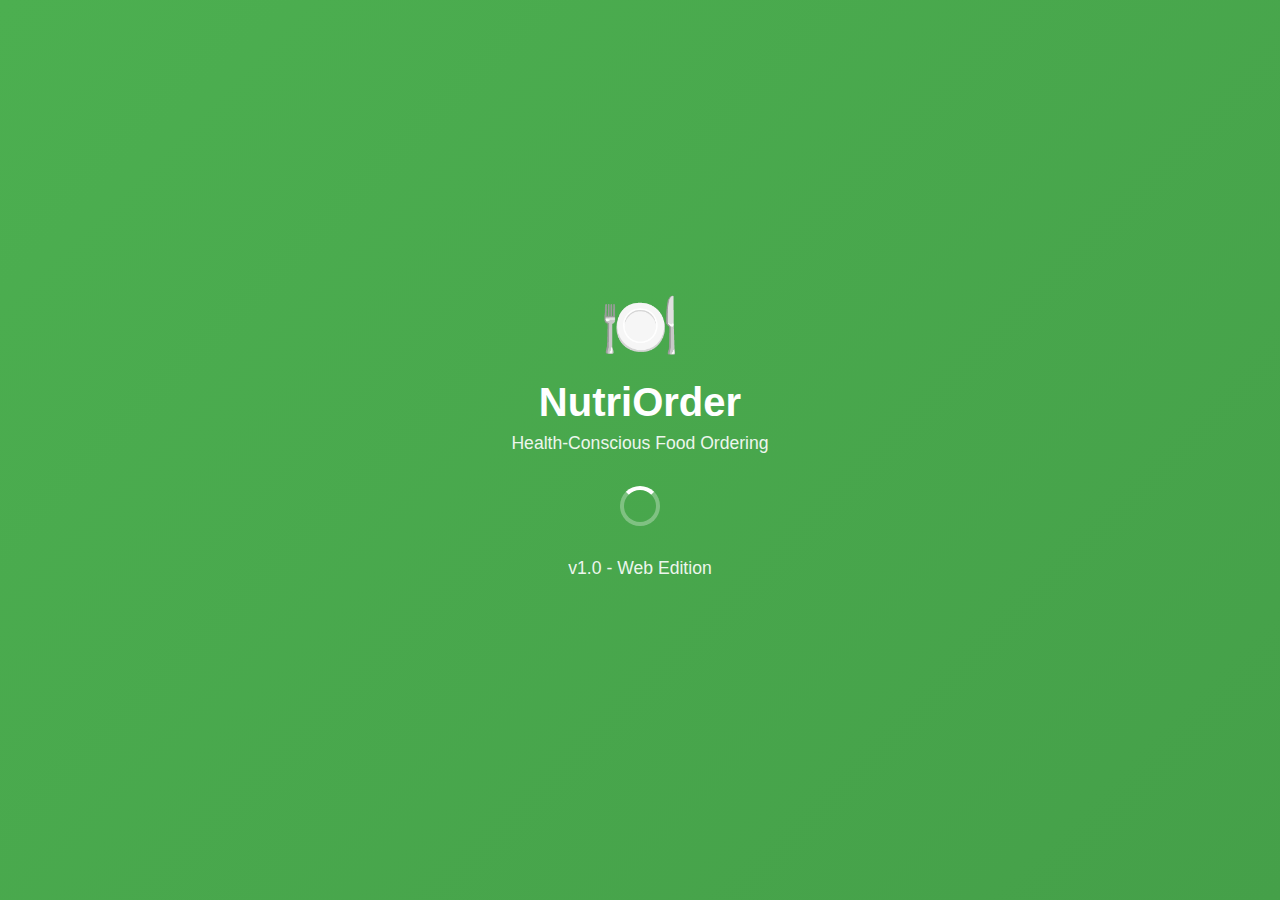
<file: appproject/simple-deploy/index.html>
<!DOCTYPE html>
<html lang="en">
<head>
    <meta charset="UTF-8">
    <meta name="viewport" content="width=device-width, initial-scale=1.0">
    <meta name="theme-color" content="#4CAF50">
    <meta name="description" content="NutriOrder - Health-Conscious Food Ordering System">
    <title>🍽️ NutriOrder - Health-Conscious Food Ordering</title>
    
    <!-- PWA Manifest -->
    <link rel="manifest" href="manifest.json">
    
    <!-- Favicon -->
    <link rel="icon" href="data:image/svg+xml,<svg xmlns=%22http://www.w3.org/2000/svg%22 viewBox=%220 0 100 100%22><text y=%22.9em%22 font-size=%2290%22>🍽️</text></svg>">
    
    <!-- CSS -->
    <link rel="stylesheet" href="./styles.css">
    
    <!-- Font Awesome for icons -->
    <link rel="stylesheet" href="https://cdnjs.cloudflare.com/ajax/libs/font-awesome/6.4.0/css/all.min.css" crossorigin="anonymous">
</head>
<body>
    <!-- Splash Screen -->
    <div id="splash-screen" class="splash-screen">
        <div class="splash-content">
            <div class="app-logo">🍽️</div>
            <h1>NutriOrder</h1>
            <p>Health-Conscious Food Ordering</p>
            <div class="loading-spinner"></div>
            <p class="version">v1.0 - Web Edition</p>
        </div>
    </div>

    <!-- Main App Container -->
    <div id="app" class="app-container" style="display: none;">
        <!-- Header -->
        <header class="app-header">
            <div class="header-content">
                <div class="app-title">
                    <span class="logo">🍽️</span>
                    <span class="title">NutriOrder</span>
                </div>
                <div class="cart-badge" id="cart-badge">
                    <i class="fas fa-shopping-cart"></i>
                    <span id="cart-count">0</span>
                </div>
            </div>
        </header>

        <!-- Navigation -->
        <nav class="bottom-nav">
            <div class="nav-item active" data-page="home">
                <i class="fas fa-home"></i>
                <span>Home</span>
            </div>
            <div class="nav-item" data-page="menu">
                <i class="fas fa-utensils"></i>
                <span>Menu</span>
            </div>
            <div class="nav-item" data-page="cart">
                <i class="fas fa-shopping-cart"></i>
                <span>Cart</span>
            </div>
            <div class="nav-item" data-page="orders">
                <i class="fas fa-receipt"></i>
                <span>Orders</span>
            </div>
        </nav>

        <!-- Pages -->
        <main class="main-content">
            <!-- Home Page -->
            <div id="home-page" class="page active">
                <div class="hero-section">
                    <h2>🥗 Welcome to NutriOrder</h2>
                    <p>Your Health-Conscious Food Ordering System</p>
                    <div class="features">
                        <div class="feature-card">
                            <i class="fas fa-heart"></i>
                            <h3>Smart Nutrition</h3>
                            <p>Track calories, protein, and nutrients</p>
                        </div>
                        <div class="feature-card">
                            <i class="fas fa-rupee-sign"></i>
                            <h3>Indian Pricing</h3>
                            <p>All prices in Indian Rupees</p>
                        </div>
                        <div class="feature-card">
                            <i class="fas fa-mobile-alt"></i>
                            <h3>Mobile Friendly</h3>
                            <p>Works perfectly on all devices</p>
                        </div>
                    </div>
                    <button class="cta-button" onclick="navigateToPage('menu')">
                        🍽️ Start Ordering
                    </button>
                </div>

                <!-- Quick Stats -->
                <div class="stats-section">
                    <div class="stat-card">
                        <div class="stat-number" id="total-items">26</div>
                        <div class="stat-label">Menu Items</div>
                    </div>
                    <div class="stat-card">
                        <div class="stat-number" id="categories">6</div>
                        <div class="stat-label">Categories</div>
                    </div>
                    <div class="stat-card">
                        <div class="stat-number" id="orders-today">0</div>
                        <div class="stat-label">Orders Today</div>
                    </div>
                </div>
            </div>

            <!-- Menu Page -->
            <div id="menu-page" class="page">
                <div class="page-header">
                    <h2>🍽️ Our Menu</h2>
                    <p>Delicious food with detailed nutrition info</p>
                </div>

                <!-- Categories -->
                <div class="categories-section">
                    <div class="categories-scroll">
                        <div class="category-chip active" data-category="all">
                            🌟 All Items
                        </div>
                        <div class="category-chip" data-category="Appetizers">
                            🥗 Appetizers
                        </div>
                        <div class="category-chip" data-category="Main Courses">
                            🍖 Main Courses
                        </div>
                        <div class="category-chip" data-category="Indian Foods">
                            🍛 Indian Foods
                        </div>
                        <div class="category-chip" data-category="Pizza">
                            🍕 Pizza
                        </div>
                        <div class="category-chip" data-category="Kebabs">
                            🍢 Kebabs
                        </div>
                        <div class="category-chip" data-category="Desserts">
                            🧁 Desserts
                        </div>
                        <div class="category-chip" data-category="Beverages">
                            🥤 Beverages
                        </div>
                    </div>
                </div>

                <!-- Menu Items -->
                <div id="menu-items" class="menu-items">
                    <!-- Items will be loaded here by JavaScript -->
                </div>
            </div>

            <!-- Cart Page -->
            <div id="cart-page" class="page">
                <div class="page-header">
                    <h2>🛒 Your Cart</h2>
                    <p>Review your order</p>
                </div>

                <div id="cart-items" class="cart-items">
                    <div class="empty-cart">
                        <i class="fas fa-shopping-cart"></i>
                        <h3>Your cart is empty</h3>
                        <p>Add some delicious items from our menu!</p>
                        <button class="cta-button" onclick="navigateToPage('menu')">
                            Browse Menu
                        </button>
                    </div>
                </div>

                <div id="cart-summary" class="cart-summary" style="display: none;">
                    <div class="nutrition-summary">
                        <h3>🥗 Nutrition Summary</h3>
                        <div class="nutrition-grid">
                            <div class="nutrition-item">
                                <span class="nutrition-label">Calories</span>
                                <span id="total-calories">0</span>
                            </div>
                            <div class="nutrition-item">
                                <span class="nutrition-label">Protein</span>
                                <span id="total-protein">0g</span>
                            </div>
                            <div class="nutrition-item">
                                <span class="nutrition-label">Fat</span>
                                <span id="total-fat">0g</span>
                            </div>
                            <div class="nutrition-item">
                                <span class="nutrition-label">Carbs</span>
                                <span id="total-carbs">0g</span>
                            </div>
                        </div>
                    </div>
                    
                    <div class="order-total">
                        <div class="total-row">
                            <span>Total Amount:</span>
                            <span class="total-amount">Rs<span id="cart-total">0.00</span></span>
                        </div>
                    </div>

                    <div class="checkout-section">
                        <input type="text" id="customer-name" placeholder="Enter your name" class="customer-input">
                        <button class="checkout-button" onclick="submitOrder()">
                            ✅ Place Order
                        </button>
                    </div>
                </div>
            </div>

            <!-- Orders Page -->
            <div id="orders-page" class="page">
                <div class="page-header">
                    <h2>📋 Order History</h2>
                    <p>Your previous orders</p>
                </div>

                <div id="orders-list" class="orders-list">
                    <div class="empty-orders">
                        <i class="fas fa-receipt"></i>
                        <h3>No orders yet</h3>
                        <p>Your order history will appear here</p>
                    </div>
                </div>
            </div>
        </main>
    </div>

    <!-- Item Details Modal -->
    <div id="item-modal" class="modal">
        <div class="modal-content">
            <div class="modal-header">
                <h3 id="modal-item-name"></h3>
                <span class="close" onclick="closeModal()">&times;</span>
            </div>
            <div class="modal-body">
                <p id="modal-item-description"></p>
                <div class="modal-price">Rs<span id="modal-item-price"></span></div>
                <div class="modal-nutrition">
                    <h4>🥗 Nutritional Information</h4>
                    <div class="nutrition-details" id="modal-nutrition-details"></div>
                </div>
                <div class="quantity-selector">
                    <label>Quantity:</label>
                    <div class="quantity-controls">
                        <button onclick="changeQuantity(-1)">-</button>
                        <span id="selected-quantity">1</span>
                        <button onclick="changeQuantity(1)">+</button>
                    </div>
                </div>
            </div>
            <div class="modal-footer">
                <button class="add-to-cart-button" onclick="addToCart()">
                    🛒 Add to Cart
                </button>
            </div>
        </div>
    </div>

    <!-- Toast Notifications -->
    <div id="toast-container" class="toast-container"></div>

    <!-- JavaScript -->
    <script src="./app.js"></script>
</body>
</html>
</file>
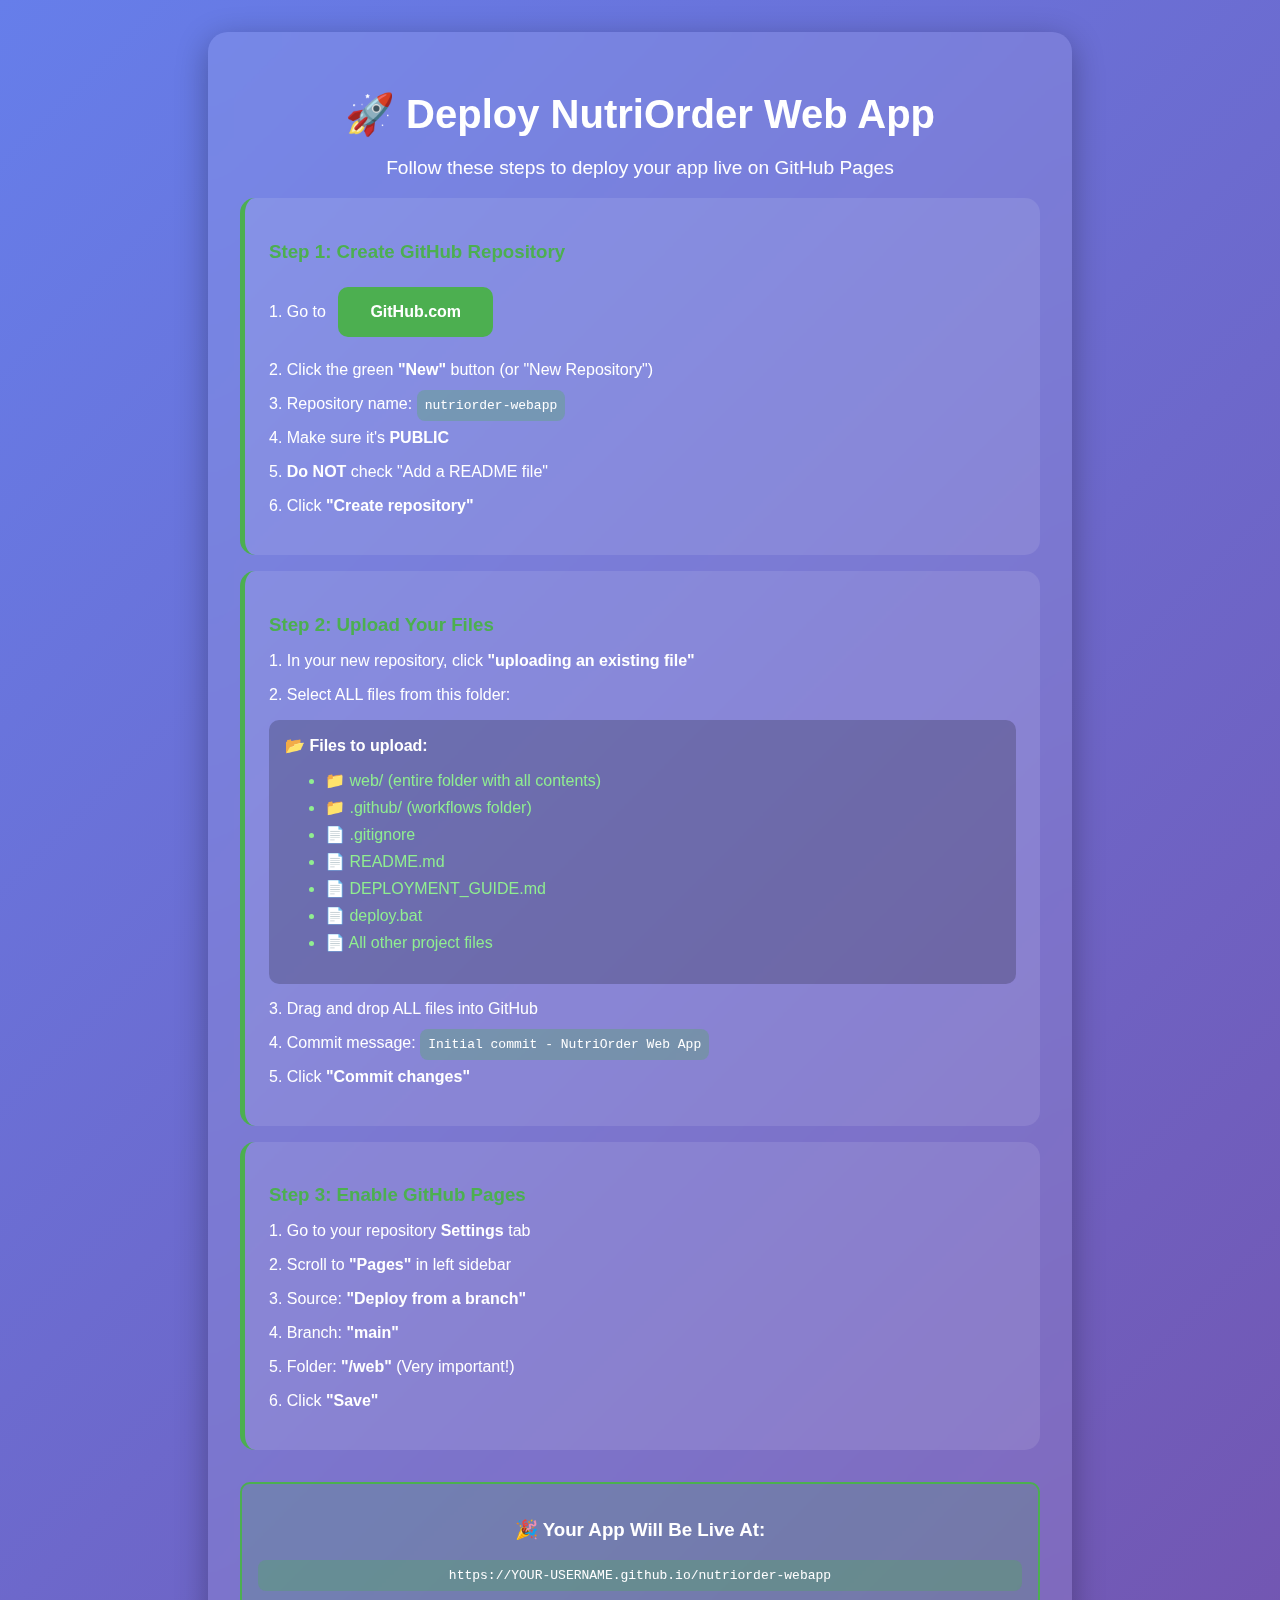
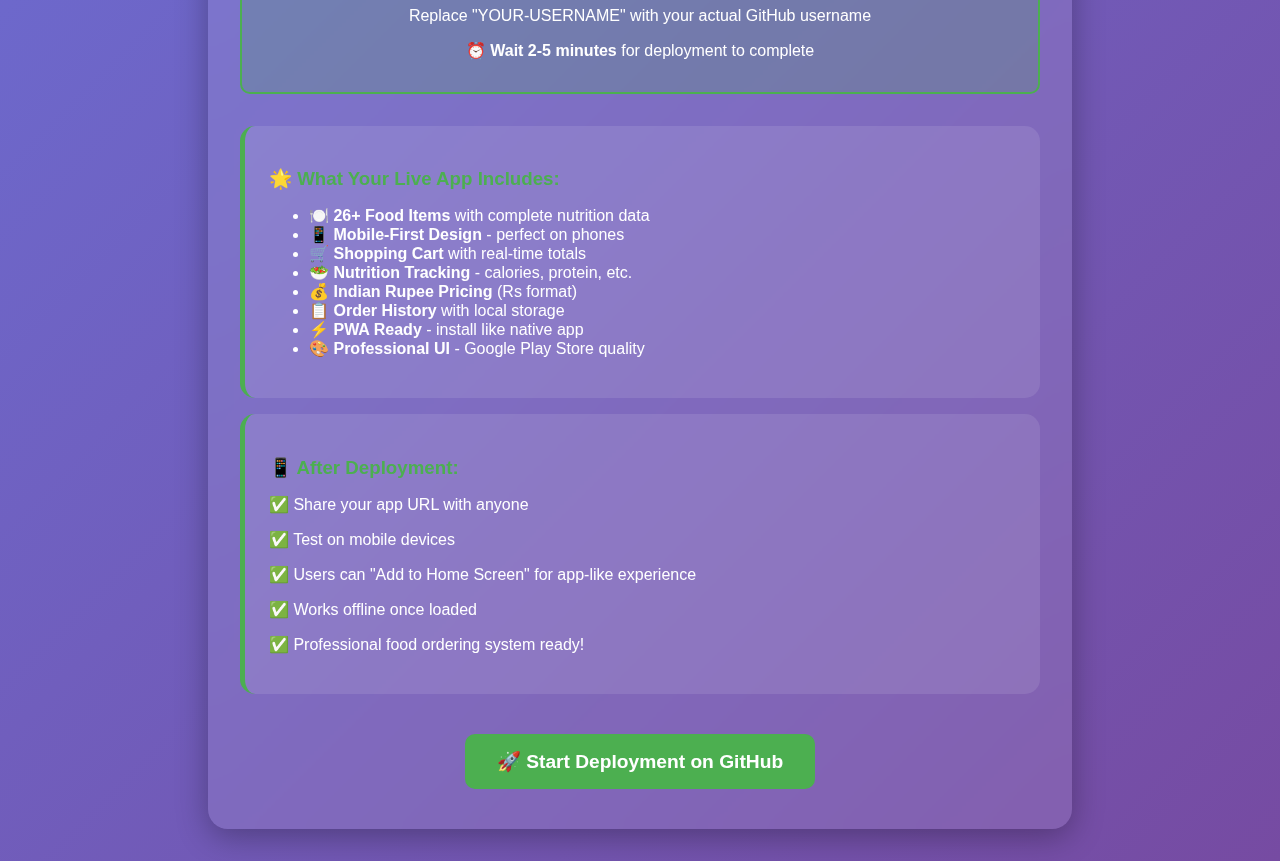
<file: appproject/DEPLOY_INSTRUCTIONS.html>
<!DOCTYPE html>
<html lang="en">
<head>
    <meta charset="UTF-8">
    <meta name="viewport" content="width=device-width, initial-scale=1.0">
    <title>🚀 Deploy NutriOrder to GitHub</title>
    <style>
        body {
            font-family: -apple-system, BlinkMacSystemFont, 'Segoe UI', Roboto, sans-serif;
            background: linear-gradient(135deg, #667eea 0%, #764ba2 100%);
            min-height: 100vh;
            margin: 0;
            padding: 2rem;
            color: white;
        }
        .container {
            max-width: 800px;
            margin: 0 auto;
            background: rgba(255, 255, 255, 0.1);
            padding: 2rem;
            border-radius: 20px;
            backdrop-filter: blur(10px);
            box-shadow: 0 8px 32px rgba(0, 0, 0, 0.3);
        }
        h1 {
            text-align: center;
            font-size: 2.5rem;
            margin-bottom: 1rem;
        }
        .step {
            background: rgba(255, 255, 255, 0.1);
            margin: 1rem 0;
            padding: 1.5rem;
            border-radius: 15px;
            border-left: 5px solid #4CAF50;
        }
        .step h3 {
            color: #4CAF50;
            margin-bottom: 1rem;
        }
        .highlight {
            background: rgba(76, 175, 80, 0.3);
            padding: 0.5rem;
            border-radius: 8px;
            margin: 0.5rem 0;
            font-family: monospace;
        }
        .button {
            background: #4CAF50;
            color: white;
            padding: 1rem 2rem;
            border: none;
            border-radius: 10px;
            text-decoration: none;
            display: inline-block;
            font-weight: bold;
            margin: 0.5rem;
            transition: transform 0.2s;
        }
        .button:hover {
            transform: translateY(-2px);
        }
        .success {
            background: rgba(76, 175, 80, 0.2);
            border: 2px solid #4CAF50;
            padding: 1rem;
            border-radius: 10px;
            text-align: center;
            margin: 2rem 0;
        }
        .file-list {
            background: rgba(0, 0, 0, 0.2);
            padding: 1rem;
            border-radius: 10px;
            margin: 1rem 0;
        }
        .file-list li {
            margin: 0.5rem 0;
            color: #90EE90;
        }
    </style>
</head>
<body>
    <div class="container">
        <h1>🚀 Deploy NutriOrder Web App</h1>
        <p style="text-align: center; font-size: 1.2rem;">Follow these steps to deploy your app live on GitHub Pages</p>

        <div class="step">
            <h3>Step 1: Create GitHub Repository</h3>
            <p>1. Go to <a href="https://github.com" target="_blank" class="button">GitHub.com</a></p>
            <p>2. Click the green <strong>"New"</strong> button (or "New Repository")</p>
            <p>3. Repository name: <span class="highlight">nutriorder-webapp</span></p>
            <p>4. Make sure it's <strong>PUBLIC</strong></p>
            <p>5. <strong>Do NOT</strong> check "Add a README file"</p>
            <p>6. Click <strong>"Create repository"</strong></p>
        </div>

        <div class="step">
            <h3>Step 2: Upload Your Files</h3>
            <p>1. In your new repository, click <strong>"uploading an existing file"</strong></p>
            <p>2. Select ALL files from this folder:</p>
            <div class="file-list">
                <strong>📂 Files to upload:</strong>
                <ul>
                    <li>📁 web/ (entire folder with all contents)</li>
                    <li>📁 .github/ (workflows folder)</li>
                    <li>📄 .gitignore</li>
                    <li>📄 README.md</li>
                    <li>📄 DEPLOYMENT_GUIDE.md</li>
                    <li>📄 deploy.bat</li>
                    <li>📄 All other project files</li>
                </ul>
            </div>
            <p>3. Drag and drop ALL files into GitHub</p>
            <p>4. Commit message: <span class="highlight">Initial commit - NutriOrder Web App</span></p>
            <p>5. Click <strong>"Commit changes"</strong></p>
        </div>

        <div class="step">
            <h3>Step 3: Enable GitHub Pages</h3>
            <p>1. Go to your repository <strong>Settings</strong> tab</p>
            <p>2. Scroll to <strong>"Pages"</strong> in left sidebar</p>
            <p>3. Source: <strong>"Deploy from a branch"</strong></p>
            <p>4. Branch: <strong>"main"</strong></p>
            <p>5. Folder: <strong>"/web"</strong> (Very important!)</p>
            <p>6. Click <strong>"Save"</strong></p>
        </div>

        <div class="success">
            <h3>🎉 Your App Will Be Live At:</h3>
            <div class="highlight">https://YOUR-USERNAME.github.io/nutriorder-webapp</div>
            <p>Replace "YOUR-USERNAME" with your actual GitHub username</p>
            <p><strong>⏰ Wait 2-5 minutes</strong> for deployment to complete</p>
        </div>

        <div class="step">
            <h3>🌟 What Your Live App Includes:</h3>
            <ul>
                <li>🍽️ <strong>26+ Food Items</strong> with complete nutrition data</li>
                <li>📱 <strong>Mobile-First Design</strong> - perfect on phones</li>
                <li>🛒 <strong>Shopping Cart</strong> with real-time totals</li>
                <li>🥗 <strong>Nutrition Tracking</strong> - calories, protein, etc.</li>
                <li>💰 <strong>Indian Rupee Pricing</strong> (Rs format)</li>
                <li>📋 <strong>Order History</strong> with local storage</li>
                <li>⚡ <strong>PWA Ready</strong> - install like native app</li>
                <li>🎨 <strong>Professional UI</strong> - Google Play Store quality</li>
            </ul>
        </div>

        <div class="step">
            <h3>📱 After Deployment:</h3>
            <p>✅ Share your app URL with anyone</p>
            <p>✅ Test on mobile devices</p>
            <p>✅ Users can "Add to Home Screen" for app-like experience</p>
            <p>✅ Works offline once loaded</p>
            <p>✅ Professional food ordering system ready!</p>
        </div>

        <div style="text-align: center; margin-top: 2rem;">
            <a href="https://github.com/new" target="_blank" class="button" style="font-size: 1.2rem;">
                🚀 Start Deployment on GitHub
            </a>
        </div>
    </div>

    <script>
        // Auto-open GitHub in new tab after 3 seconds
        setTimeout(() => {
            if (confirm('Ready to deploy to GitHub? This will open GitHub in a new tab.')) {
                window.open('https://github.com/new', '_blank');
            }
        }, 3000);
    </script>
</body>
</html>
</file>
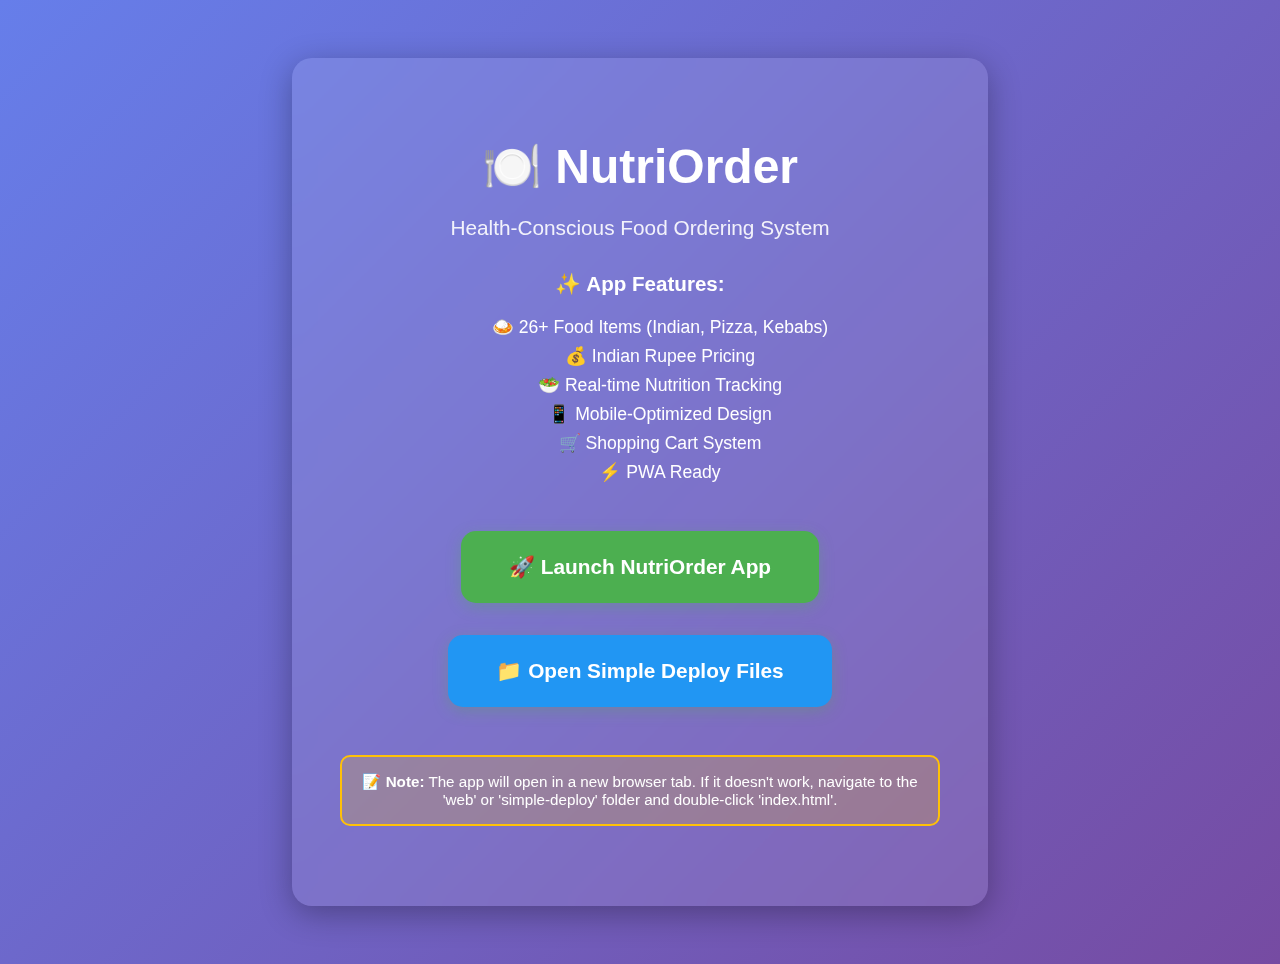
<file: appproject/launch.html>
<!DOCTYPE html>
<html lang="en">
<head>
    <meta charset="UTF-8">
    <meta name="viewport" content="width=device-width, initial-scale=1.0">
    <title>🚀 Launch NutriOrder Web App</title>
    <style>
        body {
            font-family: -apple-system, BlinkMacSystemFont, 'Segoe UI', Roboto, sans-serif;
            background: linear-gradient(135deg, #667eea 0%, #764ba2 100%);
            min-height: 100vh;
            margin: 0;
            padding: 2rem;
            color: white;
            display: flex;
            align-items: center;
            justify-content: center;
        }
        .container {
            text-align: center;
            background: rgba(255, 255, 255, 0.1);
            padding: 3rem;
            border-radius: 20px;
            backdrop-filter: blur(10px);
            box-shadow: 0 8px 32px rgba(0, 0, 0, 0.3);
            max-width: 600px;
        }
        h1 {
            font-size: 3rem;
            margin-bottom: 1rem;
        }
        .subtitle {
            font-size: 1.3rem;
            margin-bottom: 2rem;
            opacity: 0.9;
        }
        .launch-btn {
            background: #4CAF50;
            color: white;
            padding: 1.5rem 3rem;
            border: none;
            border-radius: 15px;
            font-size: 1.3rem;
            font-weight: bold;
            cursor: pointer;
            text-decoration: none;
            display: inline-block;
            margin: 1rem;
            transition: all 0.3s ease;
            box-shadow: 0 4px 15px rgba(76, 175, 80, 0.3);
        }
        .launch-btn:hover {
            transform: translateY(-3px);
            box-shadow: 0 8px 25px rgba(76, 175, 80, 0.4);
        }
        .features {
            margin: 2rem 0;
            font-size: 1.1rem;
        }
        .features li {
            margin: 0.5rem 0;
            list-style: none;
        }
        .note {
            background: rgba(255, 193, 7, 0.2);
            border: 2px solid #FFC107;
            padding: 1rem;
            border-radius: 10px;
            margin: 2rem 0;
            font-size: 0.95rem;
        }
    </style>
</head>
<body>
    <div class="container">
        <h1>🍽️ NutriOrder</h1>
        <p class="subtitle">Health-Conscious Food Ordering System</p>
        
        <div class="features">
            <h3>✨ App Features:</h3>
            <ul>
                <li>🍛 26+ Food Items (Indian, Pizza, Kebabs)</li>
                <li>💰 Indian Rupee Pricing</li>
                <li>🥗 Real-time Nutrition Tracking</li>
                <li>📱 Mobile-Optimized Design</li>
                <li>🛒 Shopping Cart System</li>
                <li>⚡ PWA Ready</li>
            </ul>
        </div>

        <button class="launch-btn" onclick="openApp()">
            🚀 Launch NutriOrder App
        </button>

        <button class="launch-btn" onclick="openSimpleDeploy()" style="background: #2196F3;">
            📁 Open Simple Deploy Files
        </button>

        <div class="note">
            <strong>📝 Note:</strong> The app will open in a new browser tab. If it doesn't work, navigate to the 'web' or 'simple-deploy' folder and double-click 'index.html'.
        </div>
    </div>

    <script>
        function openApp() {
            // Try to open the web app
            const appPath = 'web/index.html';
            window.open(appPath, '_blank');
            
            // Also try the simple-deploy version
            setTimeout(() => {
                const simplePath = 'simple-deploy/index.html';
                window.open(simplePath, '_blank');
            }, 1000);
        }

        function openSimpleDeploy() {
            // Open the simple deploy folder
            const path = 'simple-deploy/index.html';
            window.open(path, '_blank');
        }

        // Auto-launch after 3 seconds
        setTimeout(() => {
            if (confirm('Ready to see your NutriOrder app? Click OK to launch!')) {
                openApp();
            }
        }, 2000);
    </script>
</body>
</html>
</file>
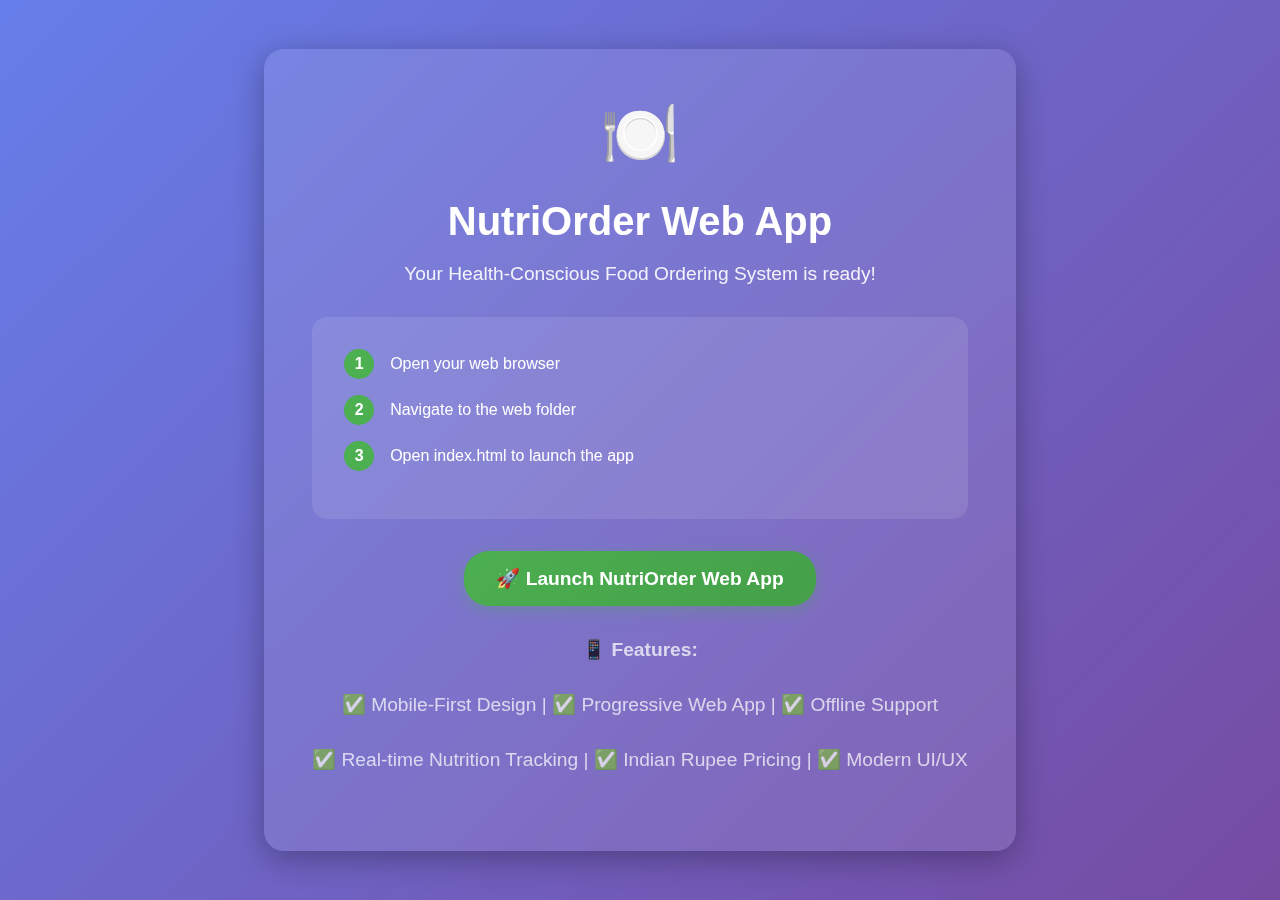
<file: appproject/simple-deploy/launch.html>
<!DOCTYPE html>
<html lang="en">
<head>
    <meta charset="UTF-8">
    <meta name="viewport" content="width=device-width, initial-scale=1.0">
    <title>🚀 NutriOrder Web Server</title>
    <style>
        body {
            font-family: -apple-system, BlinkMacSystemFont, 'Segoe UI', Roboto, sans-serif;
            background: linear-gradient(135deg, #667eea 0%, #764ba2 100%);
            min-height: 100vh;
            display: flex;
            align-items: center;
            justify-content: center;
            margin: 0;
            color: white;
        }
        .container {
            text-align: center;
            background: rgba(255, 255, 255, 0.1);
            padding: 3rem;
            border-radius: 20px;
            backdrop-filter: blur(10px);
            box-shadow: 0 8px 32px rgba(0, 0, 0, 0.3);
        }
        .logo {
            font-size: 4rem;
            margin-bottom: 1rem;
        }
        h1 {
            font-size: 2.5rem;
            margin-bottom: 1rem;
        }
        p {
            font-size: 1.2rem;
            margin-bottom: 2rem;
            opacity: 0.9;
        }
        .instructions {
            background: rgba(255, 255, 255, 0.1);
            padding: 2rem;
            border-radius: 15px;
            margin-bottom: 2rem;
            text-align: left;
        }
        .step {
            margin-bottom: 1rem;
            display: flex;
            align-items: center;
            gap: 1rem;
        }
        .step-number {
            background: #4CAF50;
            color: white;
            width: 30px;
            height: 30px;
            border-radius: 50%;
            display: flex;
            align-items: center;
            justify-content: center;
            font-weight: bold;
        }
        .launch-button {
            background: linear-gradient(135deg, #4CAF50 0%, #45a049 100%);
            color: white;
            border: none;
            padding: 1rem 2rem;
            border-radius: 25px;
            font-size: 1.2rem;
            font-weight: 600;
            cursor: pointer;
            text-decoration: none;
            display: inline-block;
            transition: transform 0.2s, box-shadow 0.2s;
            box-shadow: 0 4px 15px rgba(76, 175, 80, 0.3);
        }
        .launch-button:hover {
            transform: translateY(-2px);
            box-shadow: 0 6px 20px rgba(76, 175, 80, 0.4);
        }
        .tech-stack {
            margin-top: 2rem;
            font-size: 0.9rem;
            opacity: 0.8;
        }
    </style>
</head>
<body>
    <div class="container">
        <div class="logo">🍽️</div>
        <h1>NutriOrder Web App</h1>
        <p>Your Health-Conscious Food Ordering System is ready!</p>
        
        <div class="instructions">
            <div class="step">
                <div class="step-number">1</div>
                <div>Open your web browser</div>
            </div>
            <div class="step">
                <div class="step-number">2</div>
                <div>Navigate to the web folder</div>
            </div>
            <div class="step">
                <div class="step-number">3</div>
                <div>Open index.html to launch the app</div>
            </div>
        </div>
        
        <a href="index.html" class="launch-button">
            🚀 Launch NutriOrder Web App
        </a>
        
        <div class="tech-stack">
            <p><strong>📱 Features:</strong></p>
            <p>✅ Mobile-First Design | ✅ Progressive Web App | ✅ Offline Support</p>
            <p>✅ Real-time Nutrition Tracking | ✅ Indian Rupee Pricing | ✅ Modern UI/UX</p>
        </div>
    </div>
    
    <script>
        // Auto-redirect to the main app after 3 seconds
        setTimeout(() => {
            if (confirm('Ready to launch NutriOrder? Click OK to continue!')) {
                window.location.href = 'index.html';
            }
        }, 3000);
    </script>
</body>
</html>
</file>
<file: appproject/simple-deploy/styles.css>
/* Reset and Base Styles */
* {
    margin: 0;
    padding: 0;
    box-sizing: border-box;
}

body {
    font-family: -apple-system, BlinkMacSystemFont, 'Segoe UI', Roboto, sans-serif;
    background: linear-gradient(135deg, #667eea 0%, #764ba2 100%);
    min-height: 100vh;
    color: #333;
}

/* Splash Screen */
.splash-screen {
    position: fixed;
    top: 0;
    left: 0;
    width: 100%;
    height: 100%;
    background: linear-gradient(135deg, #4CAF50 0%, #45a049 100%);
    display: flex;
    align-items: center;
    justify-content: center;
    z-index: 9999;
    animation: fadeOut 1s ease-out 2s forwards;
}

.splash-content {
    text-align: center;
    color: white;
}

.app-logo {
    font-size: 4rem;
    margin-bottom: 1rem;
    animation: bounce 1s infinite alternate;
}

.splash-content h1 {
    font-size: 2.5rem;
    margin-bottom: 0.5rem;
    font-weight: 700;
}

.splash-content p {
    font-size: 1.1rem;
    margin-bottom: 2rem;
    opacity: 0.9;
}

.loading-spinner {
    width: 40px;
    height: 40px;
    margin: 2rem auto;
    border: 4px solid rgba(255, 255, 255, 0.3);
    border-radius: 50%;
    border-top-color: white;
    animation: spin 1s ease-in-out infinite;
}

.version {
    font-size: 0.9rem;
    opacity: 0.7;
    margin-top: 1rem;
}

/* App Container */
.app-container {
    min-height: 100vh;
    background: #f5f5f5;
    padding-bottom: 80px;
}

/* Header */
.app-header {
    background: linear-gradient(135deg, #4CAF50 0%, #45a049 100%);
    color: white;
    padding: 1rem;
    box-shadow: 0 2px 10px rgba(0,0,0,0.1);
    position: sticky;
    top: 0;
    z-index: 100;
}

.header-content {
    display: flex;
    justify-content: space-between;
    align-items: center;
    max-width: 1200px;
    margin: 0 auto;
}

.app-title {
    display: flex;
    align-items: center;
    gap: 0.5rem;
}

.logo {
    font-size: 2rem;
}

.title {
    font-size: 1.5rem;
    font-weight: 700;
}

.cart-badge {
    position: relative;
    background: rgba(255, 255, 255, 0.2);
    padding: 0.5rem;
    border-radius: 50%;
    cursor: pointer;
    transition: background-color 0.3s;
}

.cart-badge:hover {
    background: rgba(255, 255, 255, 0.3);
}

#cart-count {
    position: absolute;
    top: -8px;
    right: -8px;
    background: #ff4444;
    color: white;
    border-radius: 50%;
    width: 20px;
    height: 20px;
    display: flex;
    align-items: center;
    justify-content: center;
    font-size: 0.8rem;
    font-weight: bold;
}

/* Navigation */
.bottom-nav {
    position: fixed;
    bottom: 0;
    left: 0;
    right: 0;
    background: white;
    display: flex;
    padding: 0.5rem 0;
    box-shadow: 0 -2px 10px rgba(0,0,0,0.1);
    z-index: 100;
}

.nav-item {
    flex: 1;
    display: flex;
    flex-direction: column;
    align-items: center;
    padding: 0.5rem;
    cursor: pointer;
    transition: color 0.3s;
    color: #666;
}

.nav-item.active {
    color: #4CAF50;
}

.nav-item i {
    font-size: 1.2rem;
    margin-bottom: 0.25rem;
}

.nav-item span {
    font-size: 0.8rem;
    font-weight: 500;
}

/* Main Content */
.main-content {
    max-width: 1200px;
    margin: 0 auto;
    padding: 1rem;
}

.page {
    display: none;
}

.page.active {
    display: block;
    animation: slideIn 0.3s ease-out;
}

/* Home Page */
.hero-section {
    background: white;
    border-radius: 15px;
    padding: 2rem;
    margin-bottom: 2rem;
    text-align: center;
    box-shadow: 0 4px 20px rgba(0,0,0,0.1);
}

.hero-section h2 {
    font-size: 2rem;
    margin-bottom: 0.5rem;
    color: #4CAF50;
}

.hero-section > p {
    color: #666;
    margin-bottom: 2rem;
    font-size: 1.1rem;
}

.features {
    display: grid;
    grid-template-columns: repeat(auto-fit, minmax(200px, 1fr));
    gap: 1rem;
    margin-bottom: 2rem;
}

.feature-card {
    background: #f9f9f9;
    padding: 1.5rem;
    border-radius: 10px;
    text-align: center;
}

.feature-card i {
    font-size: 2rem;
    color: #4CAF50;
    margin-bottom: 1rem;
}

.feature-card h3 {
    font-size: 1.1rem;
    margin-bottom: 0.5rem;
    color: #333;
}

.feature-card p {
    color: #666;
    font-size: 0.9rem;
}

.cta-button {
    background: linear-gradient(135deg, #4CAF50 0%, #45a049 100%);
    color: white;
    border: none;
    padding: 1rem 2rem;
    border-radius: 25px;
    font-size: 1.1rem;
    font-weight: 600;
    cursor: pointer;
    transition: transform 0.2s, box-shadow 0.2s;
    box-shadow: 0 4px 15px rgba(76, 175, 80, 0.3);
}

.cta-button:hover {
    transform: translateY(-2px);
    box-shadow: 0 6px 20px rgba(76, 175, 80, 0.4);
}

.stats-section {
    display: grid;
    grid-template-columns: repeat(3, 1fr);
    gap: 1rem;
}

.stat-card {
    background: white;
    padding: 1.5rem;
    border-radius: 15px;
    text-align: center;
    box-shadow: 0 4px 20px rgba(0,0,0,0.1);
}

.stat-number {
    font-size: 2.5rem;
    font-weight: bold;
    color: #4CAF50;
    margin-bottom: 0.5rem;
}

.stat-label {
    color: #666;
    font-size: 0.9rem;
}

/* Page Header */
.page-header {
    text-align: center;
    margin-bottom: 2rem;
}

.page-header h2 {
    font-size: 2rem;
    color: #4CAF50;
    margin-bottom: 0.5rem;
}

.page-header p {
    color: #666;
    font-size: 1.1rem;
}

/* Categories */
.categories-section {
    margin-bottom: 2rem;
}

.categories-scroll {
    display: flex;
    gap: 0.5rem;
    overflow-x: auto;
    padding: 0.5rem 0;
}

.category-chip {
    background: white;
    border: 2px solid #e0e0e0;
    padding: 0.75rem 1rem;
    border-radius: 25px;
    white-space: nowrap;
    cursor: pointer;
    transition: all 0.3s;
    font-weight: 500;
}

.category-chip.active,
.category-chip:hover {
    background: #4CAF50;
    color: white;
    border-color: #4CAF50;
}

/* Menu Items */
.menu-items {
    display: grid;
    grid-template-columns: repeat(auto-fill, minmax(300px, 1fr));
    gap: 1rem;
}

.menu-item {
    background: white;
    border-radius: 15px;
    overflow: hidden;
    box-shadow: 0 4px 20px rgba(0,0,0,0.1);
    transition: transform 0.2s, box-shadow 0.2s;
    cursor: pointer;
}

.menu-item:hover {
    transform: translateY(-5px);
    box-shadow: 0 6px 25px rgba(0,0,0,0.15);
}

.menu-item-content {
    padding: 1.5rem;
}

.menu-item-header {
    display: flex;
    justify-content: space-between;
    align-items: flex-start;
    margin-bottom: 1rem;
}

.menu-item-name {
    font-size: 1.2rem;
    font-weight: 600;
    color: #333;
    margin-bottom: 0.25rem;
}

.menu-item-price {
    font-size: 1.3rem;
    font-weight: bold;
    color: #4CAF50;
}

.menu-item-description {
    color: #666;
    font-size: 0.9rem;
    margin-bottom: 1rem;
    line-height: 1.4;
}

.menu-item-nutrition {
    background: #f0f8f0;
    padding: 0.75rem;
    border-radius: 8px;
    margin-bottom: 1rem;
}

.menu-item-nutrition h4 {
    font-size: 0.9rem;
    color: #4CAF50;
    margin-bottom: 0.5rem;
}

.nutrition-quick {
    display: flex;
    justify-content: space-between;
    font-size: 0.8rem;
    color: #666;
}

.add-item-button {
    background: #4CAF50;
    color: white;
    border: none;
    padding: 0.75rem;
    border-radius: 8px;
    width: 100%;
    font-size: 1rem;
    font-weight: 600;
    cursor: pointer;
    transition: background-color 0.3s;
}

.add-item-button:hover {
    background: #45a049;
}

/* Cart */
.empty-cart {
    text-align: center;
    padding: 3rem 1rem;
    color: #666;
}

.empty-cart i {
    font-size: 4rem;
    margin-bottom: 1rem;
    color: #ddd;
}

.empty-cart h3 {
    font-size: 1.5rem;
    margin-bottom: 0.5rem;
    color: #333;
}

.cart-items {
    margin-bottom: 2rem;
}

.cart-item {
    background: white;
    border-radius: 15px;
    padding: 1rem;
    margin-bottom: 1rem;
    box-shadow: 0 4px 20px rgba(0,0,0,0.1);
}

.cart-item-header {
    display: flex;
    justify-content: space-between;
    align-items: center;
    margin-bottom: 0.5rem;
}

.cart-item-name {
    font-weight: 600;
    color: #333;
}

.remove-item {
    background: #ff4444;
    color: white;
    border: none;
    padding: 0.25rem 0.5rem;
    border-radius: 5px;
    cursor: pointer;
    font-size: 0.8rem;
}

.cart-item-details {
    display: flex;
    justify-content: space-between;
    align-items: center;
    color: #666;
}

.quantity-controls {
    display: flex;
    align-items: center;
    gap: 0.5rem;
}

.quantity-controls button {
    background: #4CAF50;
    color: white;
    border: none;
    width: 30px;
    height: 30px;
    border-radius: 50%;
    cursor: pointer;
    display: flex;
    align-items: center;
    justify-content: center;
}

.cart-summary {
    background: white;
    border-radius: 15px;
    padding: 1.5rem;
    box-shadow: 0 4px 20px rgba(0,0,0,0.1);
}

.nutrition-summary {
    margin-bottom: 1.5rem;
}

.nutrition-summary h3 {
    color: #4CAF50;
    margin-bottom: 1rem;
}

.nutrition-grid {
    display: grid;
    grid-template-columns: repeat(2, 1fr);
    gap: 1rem;
}

.nutrition-item {
    display: flex;
    justify-content: space-between;
    padding: 0.5rem;
    background: #f0f8f0;
    border-radius: 8px;
}

.order-total {
    border-top: 2px solid #e0e0e0;
    padding-top: 1rem;
    margin-bottom: 1.5rem;
}

.total-row {
    display: flex;
    justify-content: space-between;
    align-items: center;
    font-size: 1.2rem;
    font-weight: bold;
}

.total-amount {
    color: #4CAF50;
    font-size: 1.4rem;
}

.checkout-section {
    display: flex;
    flex-direction: column;
    gap: 1rem;
}

.customer-input {
    padding: 1rem;
    border: 2px solid #e0e0e0;
    border-radius: 10px;
    font-size: 1rem;
    outline: none;
    transition: border-color 0.3s;
}

.customer-input:focus {
    border-color: #4CAF50;
}

.checkout-button {
    background: linear-gradient(135deg, #4CAF50 0%, #45a049 100%);
    color: white;
    border: none;
    padding: 1rem;
    border-radius: 10px;
    font-size: 1.1rem;
    font-weight: 600;
    cursor: pointer;
    transition: transform 0.2s;
}

.checkout-button:hover {
    transform: translateY(-2px);
}

/* Orders */
.empty-orders {
    text-align: center;
    padding: 3rem 1rem;
    color: #666;
}

.empty-orders i {
    font-size: 4rem;
    margin-bottom: 1rem;
    color: #ddd;
}

.order-item {
    background: white;
    border-radius: 15px;
    padding: 1.5rem;
    margin-bottom: 1rem;
    box-shadow: 0 4px 20px rgba(0,0,0,0.1);
}

.order-header {
    display: flex;
    justify-content: space-between;
    align-items: center;
    margin-bottom: 1rem;
}

.order-id {
    font-weight: bold;
    color: #4CAF50;
}

.order-status {
    background: #4CAF50;
    color: white;
    padding: 0.25rem 0.75rem;
    border-radius: 15px;
    font-size: 0.8rem;
}

.order-details {
    color: #666;
    margin-bottom: 0.5rem;
}

.order-total {
    font-weight: bold;
    color: #333;
}

/* Modal */
.modal {
    display: none;
    position: fixed;
    z-index: 1000;
    left: 0;
    top: 0;
    width: 100%;
    height: 100%;
    background-color: rgba(0,0,0,0.5);
    animation: fadeIn 0.3s;
}

.modal-content {
    background-color: white;
    margin: 10% auto;
    padding: 0;
    border-radius: 15px;
    width: 90%;
    max-width: 500px;
    max-height: 80vh;
    overflow-y: auto;
}

.modal-header {
    display: flex;
    justify-content: space-between;
    align-items: center;
    padding: 1.5rem;
    border-bottom: 1px solid #e0e0e0;
}

.modal-header h3 {
    color: #333;
    margin: 0;
}

.close {
    color: #aaa;
    font-size: 2rem;
    font-weight: bold;
    cursor: pointer;
    line-height: 1;
}

.close:hover {
    color: #333;
}

.modal-body {
    padding: 1.5rem;
}

.modal-price {
    font-size: 1.5rem;
    font-weight: bold;
    color: #4CAF50;
    margin: 1rem 0;
}

.modal-nutrition {
    background: #f0f8f0;
    padding: 1rem;
    border-radius: 10px;
    margin: 1rem 0;
}

.modal-nutrition h4 {
    color: #4CAF50;
    margin-bottom: 0.5rem;
}

.nutrition-details {
    display: grid;
    grid-template-columns: repeat(2, 1fr);
    gap: 0.5rem;
    font-size: 0.9rem;
}

.quantity-selector {
    margin: 1.5rem 0;
}

.quantity-selector label {
    display: block;
    margin-bottom: 0.5rem;
    font-weight: 600;
}

.modal-footer {
    padding: 1.5rem;
    border-top: 1px solid #e0e0e0;
}

.add-to-cart-button {
    background: #4CAF50;
    color: white;
    border: none;
    padding: 1rem;
    border-radius: 10px;
    width: 100%;
    font-size: 1.1rem;
    font-weight: 600;
    cursor: pointer;
}

/* Toast Notifications */
.toast-container {
    position: fixed;
    top: 20px;
    right: 20px;
    z-index: 10000;
}

.toast {
    background: #4CAF50;
    color: white;
    padding: 1rem 1.5rem;
    border-radius: 10px;
    margin-bottom: 0.5rem;
    box-shadow: 0 4px 20px rgba(0,0,0,0.2);
    animation: slideInRight 0.3s ease-out;
}

.toast.error {
    background: #f44336;
}

/* Animations */
@keyframes fadeOut {
    to {
        opacity: 0;
        visibility: hidden;
    }
}

@keyframes bounce {
    to {
        transform: translateY(-10px);
    }
}

@keyframes spin {
    to {
        transform: rotate(360deg);
    }
}

@keyframes slideIn {
    from {
        opacity: 0;
        transform: translateY(20px);
    }
    to {
        opacity: 1;
        transform: translateY(0);
    }
}

@keyframes fadeIn {
    from {
        opacity: 0;
    }
    to {
        opacity: 1;
    }
}

@keyframes slideInRight {
    from {
        transform: translateX(100%);
    }
    to {
        transform: translateX(0);
    }
}

/* Responsive Design */
@media (max-width: 768px) {
    .header-content {
        padding: 0;
    }
    
    .title {
        font-size: 1.2rem;
    }
    
    .main-content {
        padding: 0.5rem;
    }
    
    .hero-section {
        padding: 1.5rem;
    }
    
    .hero-section h2 {
        font-size: 1.5rem;
    }
    
    .features {
        grid-template-columns: 1fr;
    }
    
    .stats-section {
        grid-template-columns: 1fr;
        gap: 0.5rem;
    }
    
    .menu-items {
        grid-template-columns: 1fr;
    }
    
    .modal-content {
        margin: 5% auto;
        width: 95%;
    }
    
    .nutrition-grid {
        grid-template-columns: 1fr;
    }
}
</file>
